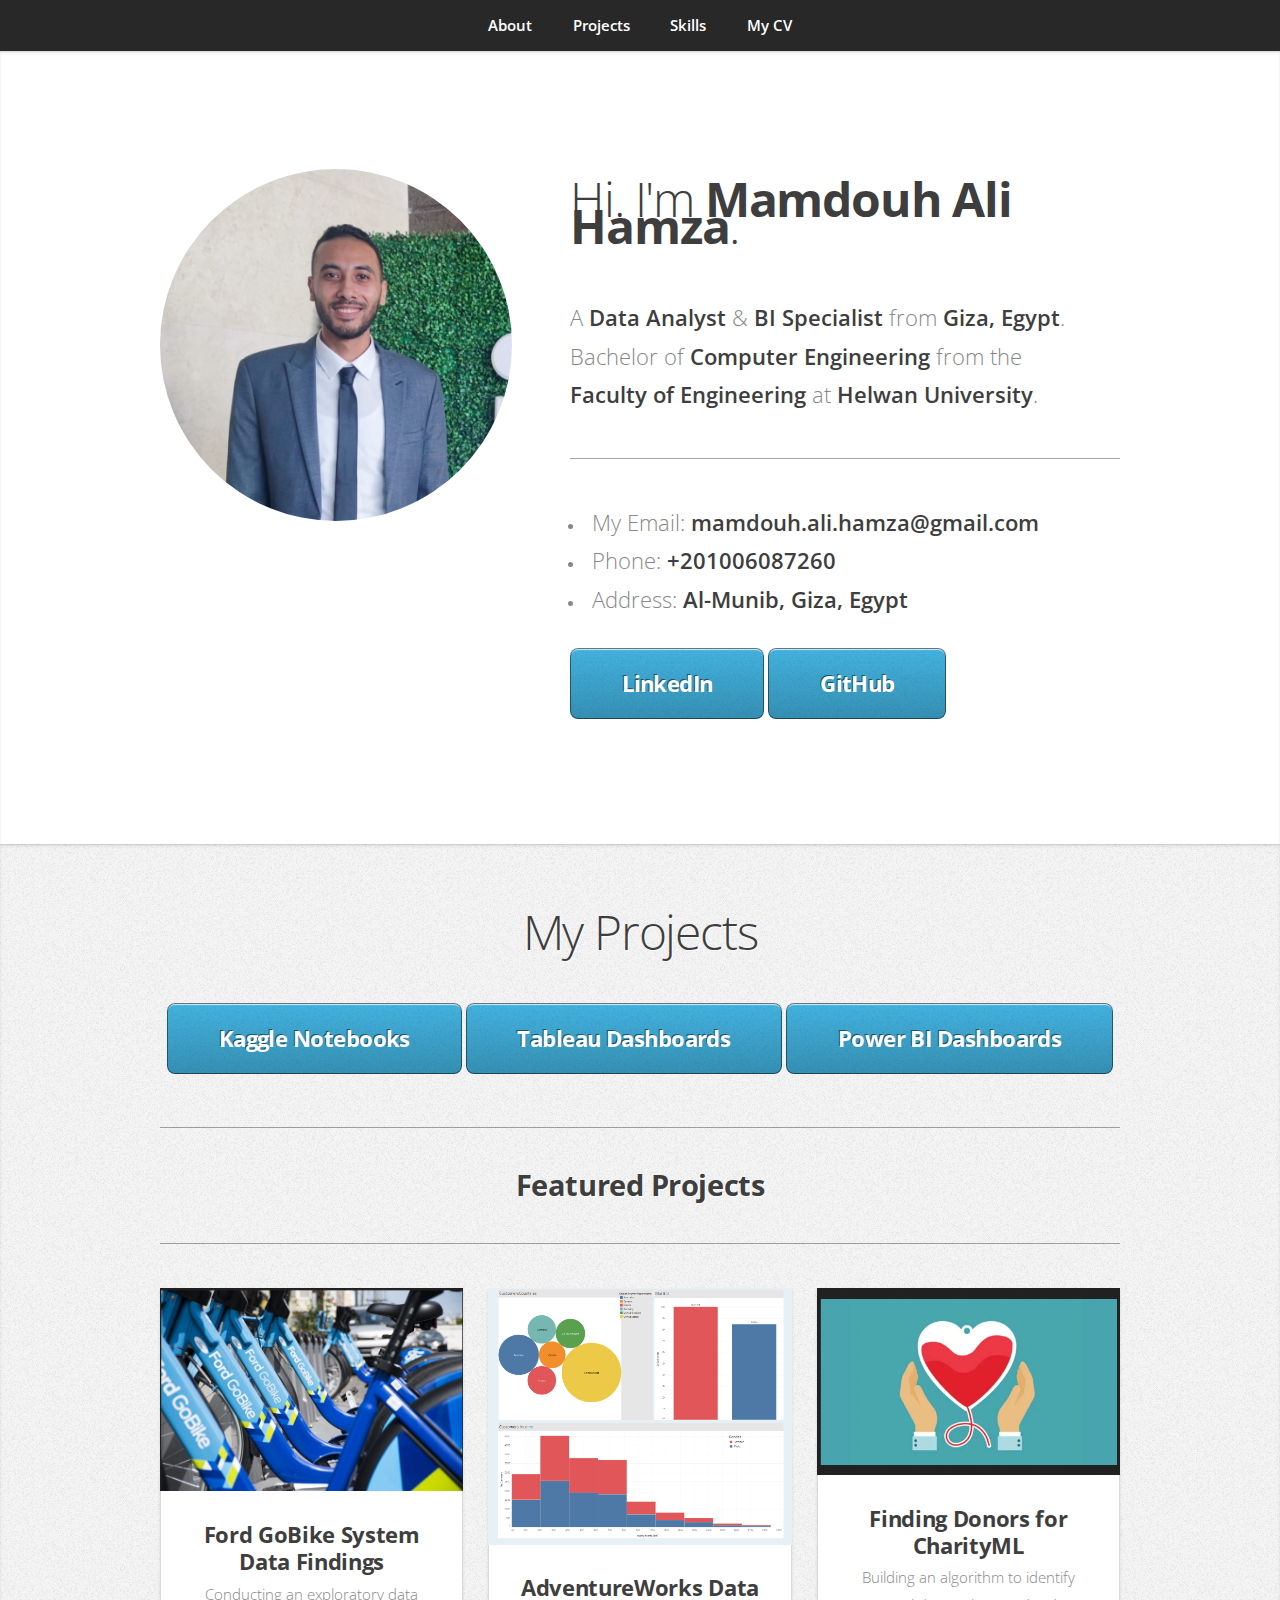
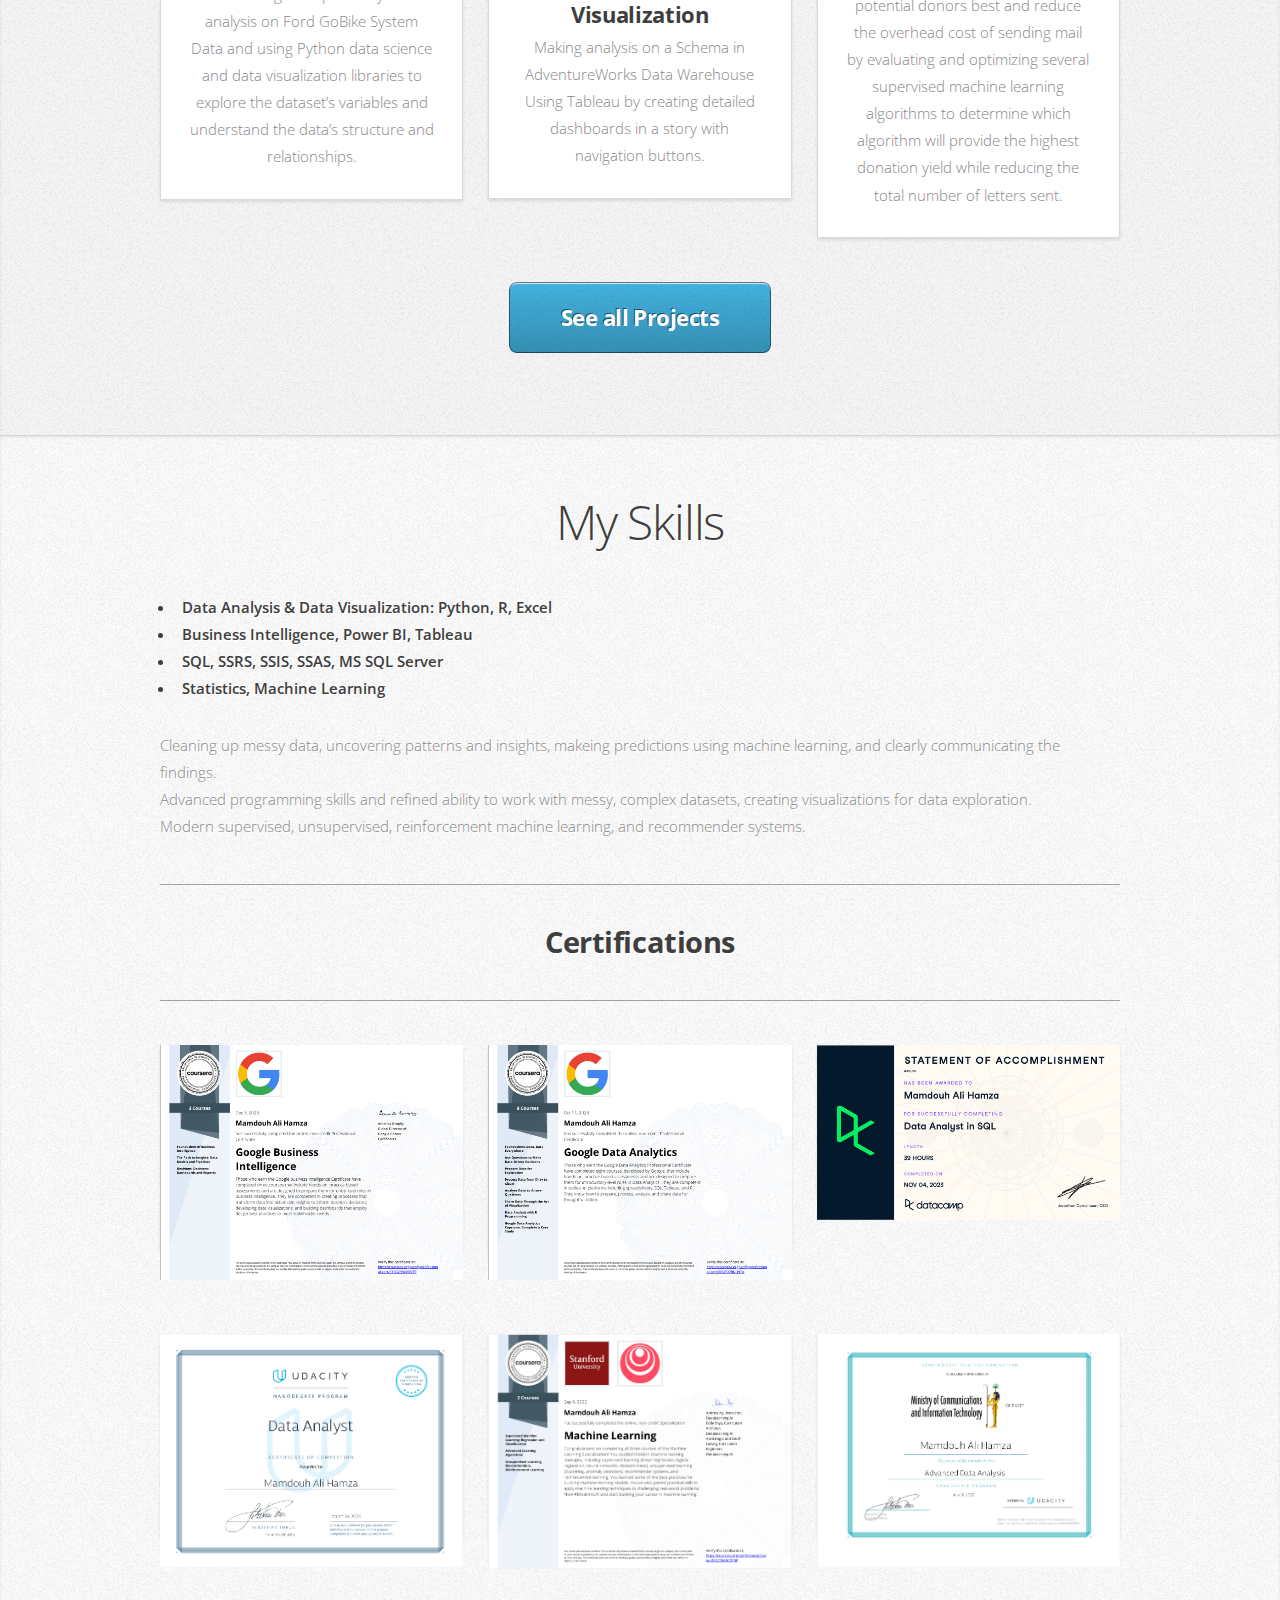
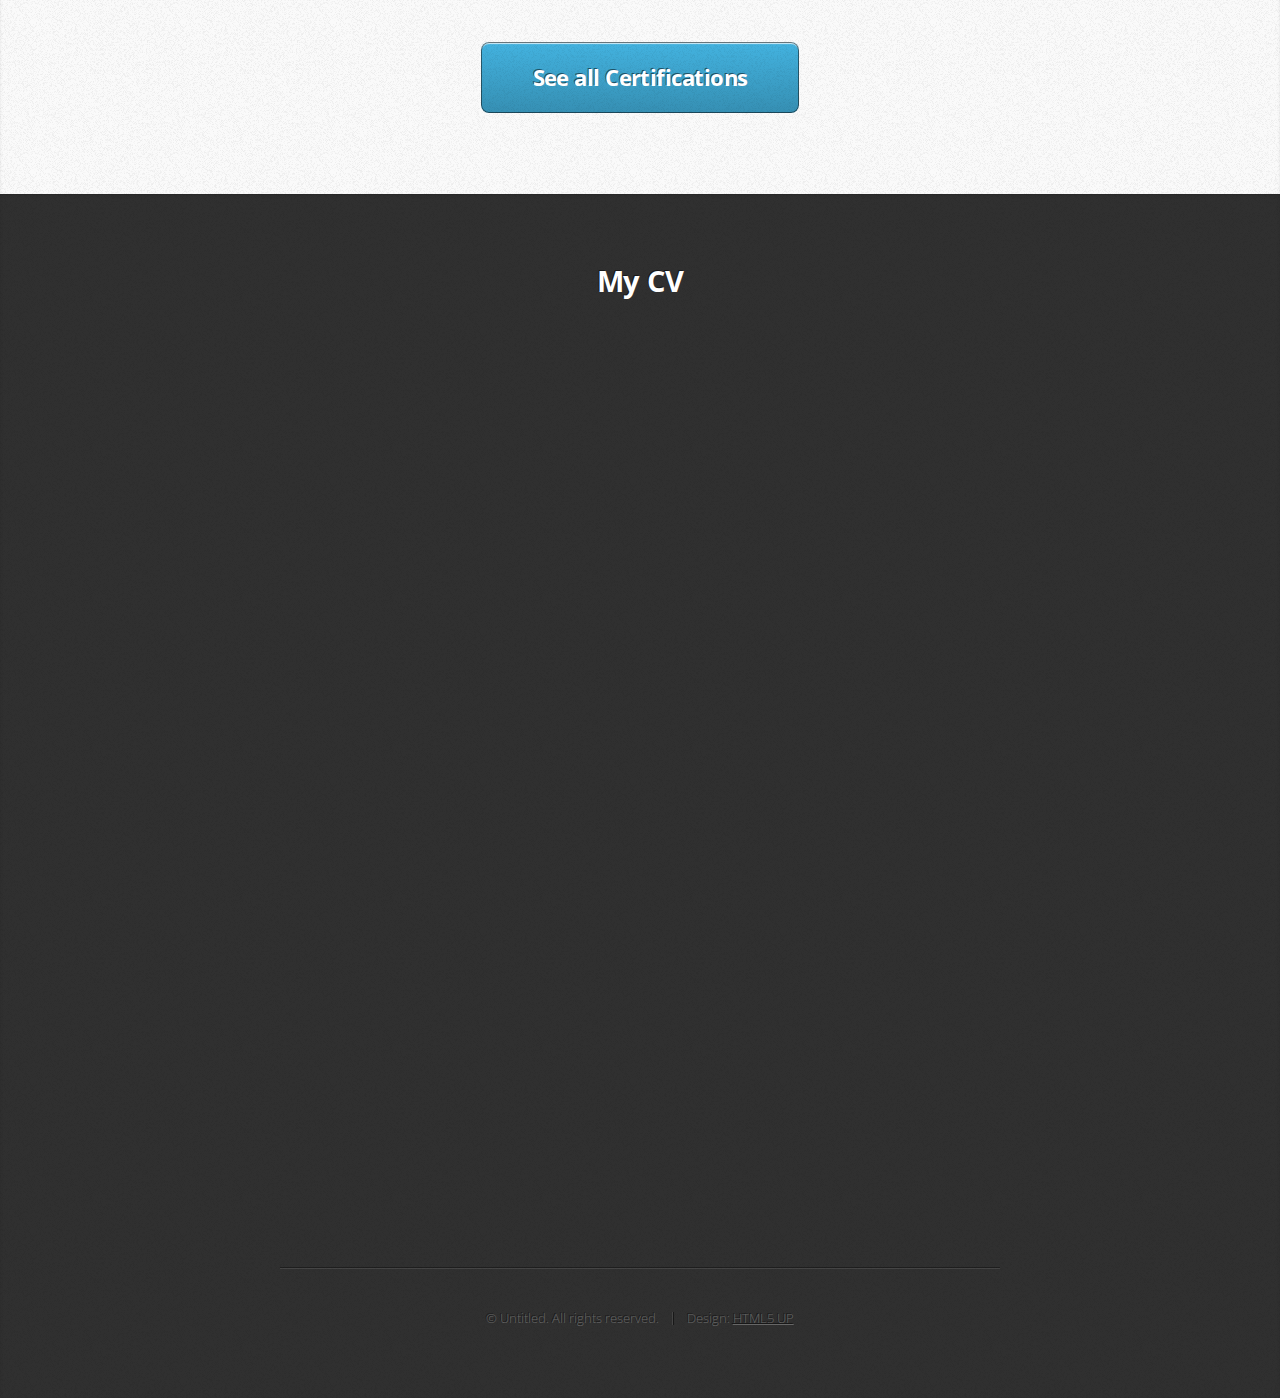
<file: index.html>
<!DOCTYPE HTML>
<!--
	Miniport by HTML5 UP
	html5up.net | @ajlkn
	Free for personal and commercial use under the CCA 3.0 license (html5up.net/license)
-->
<html>
	<head>
		<title>Mamdouh's Portfolio</title>
		<meta charset="utf-8" />
		<meta name="viewport" content="width=device-width, initial-scale=1, user-scalable=no" />
		<link rel="stylesheet" href="assets/css/main.css" />
		<link rel="icon" type="image/jpg" href="images/p1.jpg"/>
	</head>

	<body class="is-preload">

		<!-- Nav -->
			<nav id="nav">
				<ul class="container">
					<li><a href="#top">About</a></li>
					<li><a href="#portfolio">Projects</a></li>
					<li><a href="#work">Skills</a></li>
					<li><a href="#contact">My CV</a></li>							
				</ul>				
			</nav>

		<!-- Home -->
			<article id="top" class="wrapper style1">
				<div class="container">
					<div class="row">
						<div class="col-4 col-5-large col-12-medium">
							<span class="image fit"><img src="images/profile image2.jpg" alt="" /></span>
						</div>
						<div class="col-8 col-7-large col-12-medium">
							<header>
								<h1>Hi. I'm <strong>Mamdouh Ali Hamza</strong>.</h1>
							</header>
							<p>A <strong>Data Analyst</strong> & <strong>BI Specialist</strong> from <strong>Giza, Egypt</strong>.</br>
								Bachelor of <strong>Computer Engineering</strong> from the </br><strong>Faculty of Engineering</strong> at <strong>Helwan University</strong>.								
							</p>

							<hr />
							
							<ul id="cont">
								<li><p>My Email: <strong>mamdouh.ali.hamza@gmail.com</strong></p></li>
								<li><p>Phone: <strong>+201006087260</strong></p></li>
								<li><p>Address: <strong>Al-Munib, Giza, Egypt</strong></p></li>
								
														
							</ul>
							<a href="https://www.linkedin.com/in/mamdouh-ali-hamza/"  target="_blank"  class="button large scrolly">LinkedIn</a>
							<a href="https://github.com/mamdouh-ali-hamza"  target="_blank"  class="button large scrolly">GitHub</a>
						</div>
					</div>
				</div>
			</article>

		

		<!-- Portfolio -->
			<article id="portfolio" class="wrapper style3">
				<div class="container">
					<header>
						<h1>My Projects</h1>						
					</header>
					<div>
						<a href="https://www.kaggle.com/mamdouhalihamza/code"  target="_blank"  class="button large scrolly">Kaggle Notebooks</a>
						<a href="https://public.tableau.com/app/profile/mamdouh.ali.hamza/vizzes"  target="_blank"  class="button large scrolly">Tableau Dashboards</a>
						<a href="https://www.novypro.com/profile_projects/mamdouh-ali-hamza"  target="_blank"  class="button large scrolly">Power BI Dashboards</a>
						
					</div>
					<hr />
					<h2>Featured Projects</h2>
					<hr />
					<div class="row">
						<div class="col-4 col-6-medium col-12-small">
							<article class="box style2">
								<a href="https://github.com/mamdouh-ali-hamza/Communicate-Data-Findings" target="_blank" class="image featured"><img src="images/Ford GoBike System Data Findings.png" alt="" /></a>
								<h3><a href="https://github.com/mamdouh-ali-hamza/Communicate-Data-Findings" target="_blank">Ford GoBike System Data Findings</a></h3>
								<p>Conducting an exploratory data analysis on Ford GoBike
									System Data and using Python data science and data visualization libraries to explore the dataset’s variables and
									understand the data’s structure and relationships.</p>
							</article>
						</div>
						<div class="col-4 col-6-medium col-12-small">
							<article class="box style2">
								<a href="https://public.tableau.com/app/profile/mamdouh.ali.hamza/viz/Book2_16753751103190/Story1" target="_blank" class="image featured"><img src="images/AdventureWorks Data Visualization.png" alt="" /></a>
								<h3><a href="https://public.tableau.com/app/profile/mamdouh.ali.hamza/viz/Book2_16753751103190/Story1" target="_blank">AdventureWorks Data Visualization</a></h3>
								<p>Making analysis on a Schema in AdventureWorks Data
									Warehouse Using Tableau by creating detailed dashboards in a story with navigation buttons.</p>
							</article>
						</div>
						<div class="col-4 col-6-medium col-12-small">
							<article class="box style2">
								<a href="https://github.com/mamdouh-ali-hamza/Finding-Donors-for-CharityML-Project" target="_blank" class="image featured"><img src="images/Finding Donors for CharityML.png" alt="" /></a>
								<h3><a href="https://github.com/mamdouh-ali-hamza/Finding-Donors-for-CharityML-Project" target="_blank">Finding Donors for CharityML</a></h3>
								<p>Building an algorithm to identify potential donors best and reduce the
									overhead cost of sending mail by evaluating and optimizing several supervised machine learning algorithms to
									determine which algorithm will provide the highest donation yield while reducing the total number of letters sent.</p>
							</article>
						</div>
					</div>
					<footer>
						<a href="https://github.com/mamdouh-ali-hamza?tab=repositories"  
						class="button large scrolly" target="_blank">See all Projects</a>
					</footer>
				</div>
			</article>




		<!-- Work -->
			<article id="work" class="wrapper style2">
				<div class="container">
					<header>
						<h1>My Skills</h1>				
					</header>
					<div id="skill">
						<strong>
							<ul>
								<li><p>Data Analysis & Data Visualization: Python, R, Excel</p></li>
								<li><p>Business Intelligence, Power BI, Tableau</p></li>
								<li><p>SQL, SSRS, SSIS, SSAS, MS SQL Server</p></li>
								<li><p>Statistics, Machine Learning</p></li>							
							</ul>
						</strong>
						
						<p>Cleaning up messy data, uncovering patterns and insights, makeing predictions using machine learning, and clearly communicating the findings.</p>
						<p>Advanced programming skills and refined ability to work with messy, complex datasets, creating visualizations for data exploration.</p>
						<p>Modern supervised, unsupervised, reinforcement machine learning, and recommender systems.</p>
						
					</div>
					<hr />
					<h2>Certifications</h2>
					<hr />
					<div class="row">

						<div class="col-4 col-6-medium col-12-small">
							<article class="box style2" style="padding-bottom: 0px;">
								<a href="https://drive.google.com/file/d/181SMWtIm8kpKnI1akkilrFQaTJUP_kkp/view?usp=drive_link" target="_blank" class="image featured">
									<img src="images/Google Business Intelligence Certification.png" alt="" />
								</a>
							</article>
						</div>

						<div class="col-4 col-6-medium col-12-small">
							<article class="box style2" style="padding-bottom: 0px;">
								<a href="https://drive.google.com/file/d/1xxnbK5LhkjlzbLBTbqf62CbPV-055qtx/view?usp=drive_link" target="_blank" class="image featured">
									<img src="images/Google Data Analytics Certification.png" alt="" />
								</a>
							</article>
						</div>

						<div class="col-4 col-6-medium col-12-small">
							<article class="box style2" style="padding-bottom: 0px;">
								<a href="https://drive.google.com/file/d/1cBojFKOWAKRNOKI6PN5NH738P_9FrIlI/view?usp=drive_link" target="_blank" class="image featured">
									<img src="images/Data Analyst in SQL Certifications.png" alt="" />
								</a>
							</article>
						</div>

						<div class="col-4 col-6-medium col-12-small">
							<article class="box style2" style="padding-bottom: 0px;">
								<a href="https://drive.google.com/file/d/1S9Xcy5bmBbv59PEqIxCChWexpm7GR9vy/view?usp=drive_link" target="_blank" class="image featured">
									<img src="images/Udacity Data Analyst Certification.png" alt="" />
								</a>
							</article>
						</div>

						<div class="col-4 col-6-medium col-12-small">
							<article class="box style2" style="padding-bottom: 0px;">
								<a href="https://drive.google.com/file/d/1Vat--yTwtfn2TX9H8g9BcizxZhfFlxr1/view?usp=drive_link" target="_blank" class="image featured">
									<img src="images/Machine Learning Specialization Coursera.png" alt="" />
								</a>
							</article>
						</div>

						<div class="col-4 col-6-medium col-12-small">
							<article class="box style2" style="padding-bottom: 0px;">
								<a href="https://drive.google.com/file/d/15C7IGUF0WuBG52IcskvsckMZM6DEGSHj/view?usp=drive_link" target="_blank" class="image featured">
									<img src="images/Advanced Data Analysis Certificate.png" alt="" />
								</a>
							</article>
						</div>

					</div>

					<footer>
						<a href="https://drive.google.com/drive/folders/1p9ym1HGi2XaCDdaKX_CUDYVNmpRXcltv?usp=sharing"  
						class="button large scrolly" target="_blank">See all Certifications</a>
					</footer>
				</div>
			</article>




		<!-- Contact -->
			<article id="contact" class="wrapper style4">
				<div class="container medium">
					<header>
						<h2>My CV</h2>
					</header>
					<div class="row">
						<!-- <div class="col-12">
							<ul class="social">
								<li><a href="https://www.linkedin.com/in/mamdouh-ali-hamza/" target="_blank" class="icon brands fa-linkedin-in"><span class="label">LinkedIn</span></a></li>
								<li><a href="https://github.com/mamdouh-ali-hamza" target="_blank" class="icon brands fa-github"><span class="label">Github</span></a></li>
								<li><a href="https://www.kaggle.com/mamdouhalihamza" target="_blank" class="icon brands fa-kaggle"><span class="label">Kaggle</span></a></li>
								<li><a href="https://mamdouh-ali-hamza.github.io/" target="_blank" class="icon brands fa-dribbble"><span class="label">Website</span></a></li>																							
							</ul>
							
						</div> -->
						<div class="col-12 col-4 col-6-medium col-12-small responsive-iframe-container">
							<iframe src="https://drive.google.com/file/d/1KyeKARijYK1q4yAAf-oAs0cbJxmeyKhV/preview" allowfullscreen></iframe>	
						</div>
					</div>

					<hr />

					<footer>
						<ul id="copyright">
							<li>&copy; Untitled. All rights reserved.</li><li>Design: <a href="http://html5up.net">HTML5 UP</a></li>
						</ul>
					</footer>
				</div>
			</article>

		<!-- Scripts -->
			<script src="assets/js/jquery.min.js"></script>
			<script src="assets/js/jquery.scrolly.min.js"></script>
			<script src="assets/js/browser.min.js"></script>
			<script src="assets/js/breakpoints.min.js"></script>
			<script src="assets/js/util.js"></script>
			<script src="assets/js/main.js"></script>

	</body>
</html>
</file>
<file: assets/css/main.css>
@import url("https://fonts.googleapis.com/css?family=Open+Sans:300,300italic,600,600italic,700");
@import url("fontawesome-all.min.css");

/*
	Miniport by HTML5 UP
	html5up.net | @ajlkn
	Free for personal and commercial use under the CCA 3.0 license (html5up.net/license)
*/

html, body, div, span, applet, object,
iframe, h1, h2, h3, h4, h5, h6, p, blockquote,
pre, a, abbr, acronym, address, big, cite,
code, del, dfn, em, img, ins, kbd, q, s, samp,
small, strike, strong, sub, sup, tt, var, b,
u, i, center, dl, dt, dd, ol, ul, li, fieldset,
form, label, legend, table, caption, tbody,
tfoot, thead, tr, th, td, article, aside,
canvas, details, embed, figure, figcaption,
footer, header, hgroup, menu, nav, output, ruby,
section, summary, time, mark, audio, video {
	margin: 0;
	padding: 0;
	border: 0;
	font-size: 100%;
	font: inherit;
	vertical-align: baseline;}

article, aside, details, figcaption, figure,
footer, header, hgroup, menu, nav, section {
	display: block;}

body {
	line-height: 1;
}

ol, ul {
	list-style: none;
}

blockquote, q {
	quotes: none;
}

	blockquote:before, blockquote:after, q:before, q:after {
		content: '';
		content: none;
	}

table {
	border-collapse: collapse;
	border-spacing: 0;
}

body {
	-webkit-text-size-adjust: none;
}

mark {
	background-color: transparent;
	color: inherit;
}

input::-moz-focus-inner {
	border: 0;
	padding: 0;
}

input, select, textarea {
	-moz-appearance: none;
	-webkit-appearance: none;
	-ms-appearance: none;
	appearance: none;
}

/* Basic */

	html {
		box-sizing: border-box;
	}

	*, *:before, *:after {
		box-sizing: inherit;
	}

	body {
		padding-top: 3.5em;
	}

		body.is-preload *, body.is-preload *:before, body.is-preload *:after {
			-moz-animation: none !important;
			-webkit-animation: none !important;
			-ms-animation: none !important;
			animation: none !important;
			-moz-transition: none !important;
			-webkit-transition: none !important;
			-ms-transition: none !important;
			transition: none !important;
		}

	body, input, textarea, select {
		font-family: 'Open Sans', sans-serif;
		line-height: 1.85em;
		color: #888;
		font-weight: 300;
		font-size: 13pt;
	}

	a {
		-moz-transition: color .2s ease-in-out;
		-webkit-transition: color .2s ease-in-out;
		-ms-transition: color .2s ease-in-out;
		transition: color .2s ease-in-out;
		color: #43B3E0;
		text-decoration: underline;
	}

		a:hover {
			color: #43bff0 !important;
		}

		a img {
			border: 0;
		}

	b, strong {
		font-weight: 600;
		color: #3e3e3e;
	}

	i, em {
		font-style: italic;
	}

	sub {
		position: relative;
		top: 0.5em;
		font-size: 0.8em;
	}

	sup {
		position: relative;
		top: -0.5em;
		font-size: 0.8em;
	}

	blockquote {
		border-left: solid 0.75em #eee;
		padding: 1em 0 1em 1.5em;
		font-style: italic;
	}

	h1, h2, h3, h4, h5, h6 {
		color: #3e3e3e;
		margin: 0 0 0.75em 0;
	}

	h1 a, h2 a, h3 a, h4 a, h5 a, h6 a {
		text-decoration: none;
		color: inherit;
	}

	h2, h3, h4, h5, h6 {
		font-weight: 700;
	}

	h1 {
		font-size: 3.25em;
		letter-spacing: -0.025em;
		font-weight: 300;
	}

		h1 strong {
			font-weight: 700;
		}

	h2 {
		font-size: 2em;
		letter-spacing: -0.015em;
	}

	h3 {
		font-size: 1.5em;
		letter-spacing: -0.015em;
	}

	em, i {
		font-style: italic;
	}

	br.clear {
		clear: both;
	}

	hr {
		border: 0;
		border-top: solid 1px #444;
		border-top-color: rgba(0, 0, 0, 0.35);
		box-shadow: 0px 1px 0px 0px rgba(255, 255, 255, 0.1);
		height: 1px;
		margin: 3em 0;
	}

	p, ul, ol, dl, table {
		margin-bottom: 2em;
	}

	header {
		margin: 0 0 3em 0;
	}

		header > p {
			font-size: 1.25em;
			margin: 0;
		}

	footer {
		margin: 3em 0 0 0;
	}

		footer > p {
			font-size: 1.25em;
		}

/* Container */

	.container {
		margin: 0 auto;
		max-width: calc(100% - 50px);
		width: 1200px;
	}

		.container.medium {
			width: 900px;
		}

		@media screen and (max-width: 1680px) {

			.container {
				width: 1200px;
			}

				.container.medium {
					width: 900px;
				}

		}

		@media screen and (max-width: 1280px) {

			.container {
				width: 960px;
			}

				.container.medium {
					width: 720px;
				}

		}

		@media screen and (max-width: 980px) {

			.container {
				width: 100%;
			}

				.container.medium {
					width: 75%;
				}

		}

		@media screen and (max-width: 736px) {

			.container {
				width: 100%;
				max-width: calc(100% - 30px);
			}

				.container.medium {
					width: 100%;
				}

		}

/* Row */

	.row {
		display: flex;
		flex-wrap: wrap;
		box-sizing: border-box;
		align-items: stretch;
	}

		.row > * {
			box-sizing: border-box;
		}

		.row.gtr-uniform > * > :last-child {
			margin-bottom: 0;
		}

		.row.aln-left {
			justify-content: flex-start;
		}

		.row.aln-center {
			justify-content: center;
		}

		.row.aln-right {
			justify-content: flex-end;
		}

		.row.aln-top {
			align-items: flex-start;
		}

		.row.aln-middle {
			align-items: center;
		}

		.row.aln-bottom {
			align-items: flex-end;
		}

		.row > .imp {
			order: -1;
		}

		.row > .col-1 {
			width: 8.33333%;
		}

		.row > .off-1 {
			margin-left: 8.33333%;
		}

		.row > .col-2 {
			width: 16.66667%;
		}

		.row > .off-2 {
			margin-left: 16.66667%;
		}

		.row > .col-3 {
			width: 25%;
		}

		.row > .off-3 {
			margin-left: 25%;
		}

		.row > .col-4 {
			width: 33.33333%;
		}

		.row > .off-4 {
			margin-left: 33.33333%;
		}

		.row > .col-5 {
			width: 41.66667%;
		}

		.row > .off-5 {
			margin-left: 41.66667%;
		}

		.row > .col-6 {
			width: 50%;
		}

		.row > .off-6 {
			margin-left: 50%;
		}

		.row > .col-7 {
			width: 58.33333%;
		}

		.row > .off-7 {
			margin-left: 58.33333%;
		}

		.row > .col-8 {
			width: 66.66667%;
		}

		.row > .off-8 {
			margin-left: 66.66667%;
		}

		.row > .col-9 {
			width: 75%;
		}

		.row > .off-9 {
			margin-left: 75%;
		}

		.row > .col-10 {
			width: 83.33333%;
		}

		.row > .off-10 {
			margin-left: 83.33333%;
		}

		.row > .col-11 {
			width: 91.66667%;
		}

		.row > .off-11 {
			margin-left: 91.66667%;
		}

		.row > .col-12 {
			width: 100%;
		}

		.row > .off-12 {
			margin-left: 100%;
		}

		.row.gtr-0 {
			margin-top: 0px;
			margin-left: 0px;
		}

			.row.gtr-0 > * {
				padding: 0px 0 0 0px;
			}

			.row.gtr-0.gtr-uniform {
				margin-top: 0px;
			}

				.row.gtr-0.gtr-uniform > * {
					padding-top: 0px;
				}

		.row.gtr-25 {
			margin-top: -6.25px;
			margin-left: -6.25px;
		}

			.row.gtr-25 > * {
				padding: 6.25px 0 0 6.25px;
			}

			.row.gtr-25.gtr-uniform {
				margin-top: -6.25px;
			}

				.row.gtr-25.gtr-uniform > * {
					padding-top: 6.25px;
				}

		.row.gtr-50 {
			margin-top: -12.5px;
			margin-left: -12.5px;
		}

			.row.gtr-50 > * {
				padding: 12.5px 0 0 12.5px;
			}

			.row.gtr-50.gtr-uniform {
				margin-top: -12.5px;
			}

				.row.gtr-50.gtr-uniform > * {
					padding-top: 12.5px;
				}

		.row {
			margin-top: -25px;
			margin-left: -25px;
		}

			.row > * {
				padding: 25px 0 0 25px;
			}

			.row.gtr-uniform {
				margin-top: -25px;
			}

				.row.gtr-uniform > * {
					padding-top: 25px;
				}

		.row.gtr-150 {
			margin-top: -37.5px;
			margin-left: -37.5px;
		}

			.row.gtr-150 > * {
				padding: 37.5px 0 0 37.5px;
			}

			.row.gtr-150.gtr-uniform {
				margin-top: -37.5px;
			}

				.row.gtr-150.gtr-uniform > * {
					padding-top: 37.5px;
				}

		.row.gtr-200 {
			margin-top: -50px;
			margin-left: -50px;
		}

			.row.gtr-200 > * {
				padding: 50px 0 0 50px;
			}

			.row.gtr-200.gtr-uniform {
				margin-top: -50px;
			}

				.row.gtr-200.gtr-uniform > * {
					padding-top: 50px;
				}

		@media screen and (max-width: 1680px) {

			.row {
				display: flex;
				flex-wrap: wrap;
				box-sizing: border-box;
				align-items: stretch;
			}

				.row > * {
					box-sizing: border-box;
				}

				.row.gtr-uniform > * > :last-child {
					margin-bottom: 0;
				}

				.row.aln-left {
					justify-content: flex-start;
				}

				.row.aln-center {
					justify-content: center;
				}

				.row.aln-right {
					justify-content: flex-end;
				}

				.row.aln-top {
					align-items: flex-start;
				}

				.row.aln-middle {
					align-items: center;
				}

				.row.aln-bottom {
					align-items: flex-end;
				}

				.row > .imp-xlarge {
					order: -1;
				}

				.row > .col-1-xlarge {
					width: 8.33333%;
				}

				.row > .off-1-xlarge {
					margin-left: 8.33333%;
				}

				.row > .col-2-xlarge {
					width: 16.66667%;
				}

				.row > .off-2-xlarge {
					margin-left: 16.66667%;
				}

				.row > .col-3-xlarge {
					width: 25%;
				}

				.row > .off-3-xlarge {
					margin-left: 25%;
				}

				.row > .col-4-xlarge {
					width: 33.33333%;
				}

				.row > .off-4-xlarge {
					margin-left: 33.33333%;
				}

				.row > .col-5-xlarge {
					width: 41.66667%;
				}

				.row > .off-5-xlarge {
					margin-left: 41.66667%;
				}

				.row > .col-6-xlarge {
					width: 50%;
				}

				.row > .off-6-xlarge {
					margin-left: 50%;
				}

				.row > .col-7-xlarge {
					width: 58.33333%;
				}

				.row > .off-7-xlarge {
					margin-left: 58.33333%;
				}

				.row > .col-8-xlarge {
					width: 66.66667%;
				}

				.row > .off-8-xlarge {
					margin-left: 66.66667%;
				}

				.row > .col-9-xlarge {
					width: 75%;
				}

				.row > .off-9-xlarge {
					margin-left: 75%;
				}

				.row > .col-10-xlarge {
					width: 83.33333%;
				}

				.row > .off-10-xlarge {
					margin-left: 83.33333%;
				}

				.row > .col-11-xlarge {
					width: 91.66667%;
				}

				.row > .off-11-xlarge {
					margin-left: 91.66667%;
				}

				.row > .col-12-xlarge {
					width: 100%;
				}

				.row > .off-12-xlarge {
					margin-left: 100%;
				}

				.row.gtr-0 {
					margin-top: 0px;
					margin-left: 0px;
				}

					.row.gtr-0 > * {
						padding: 0px 0 0 0px;
					}

					.row.gtr-0.gtr-uniform {
						margin-top: 0px;
					}

						.row.gtr-0.gtr-uniform > * {
							padding-top: 0px;
						}

				.row.gtr-25 {
					margin-top: -6.25px;
					margin-left: -6.25px;
				}

					.row.gtr-25 > * {
						padding: 6.25px 0 0 6.25px;
					}

					.row.gtr-25.gtr-uniform {
						margin-top: -6.25px;
					}

						.row.gtr-25.gtr-uniform > * {
							padding-top: 6.25px;
						}

				.row.gtr-50 {
					margin-top: -12.5px;
					margin-left: -12.5px;
				}

					.row.gtr-50 > * {
						padding: 12.5px 0 0 12.5px;
					}

					.row.gtr-50.gtr-uniform {
						margin-top: -12.5px;
					}

						.row.gtr-50.gtr-uniform > * {
							padding-top: 12.5px;
						}

				.row {
					margin-top: -25px;
					margin-left: -25px;
				}

					.row > * {
						padding: 25px 0 0 25px;
					}

					.row.gtr-uniform {
						margin-top: -25px;
					}

						.row.gtr-uniform > * {
							padding-top: 25px;
						}

				.row.gtr-150 {
					margin-top: -37.5px;
					margin-left: -37.5px;
				}

					.row.gtr-150 > * {
						padding: 37.5px 0 0 37.5px;
					}

					.row.gtr-150.gtr-uniform {
						margin-top: -37.5px;
					}

						.row.gtr-150.gtr-uniform > * {
							padding-top: 37.5px;
						}

				.row.gtr-200 {
					margin-top: -50px;
					margin-left: -50px;
				}

					.row.gtr-200 > * {
						padding: 50px 0 0 50px;
					}

					.row.gtr-200.gtr-uniform {
						margin-top: -50px;
					}

						.row.gtr-200.gtr-uniform > * {
							padding-top: 50px;
						}

		}

		@media screen and (max-width: 1280px) {

			.row {
				display: flex;
				flex-wrap: wrap;
				box-sizing: border-box;
				align-items: stretch;
			}

				.row > * {
					box-sizing: border-box;
				}

				.row.gtr-uniform > * > :last-child {
					margin-bottom: 0;
				}

				.row.aln-left {
					justify-content: flex-start;
				}

				.row.aln-center {
					justify-content: center;
				}

				.row.aln-right {
					justify-content: flex-end;
				}

				.row.aln-top {
					align-items: flex-start;
				}

				.row.aln-middle {
					align-items: center;
				}

				.row.aln-bottom {
					align-items: flex-end;
				}

				.row > .imp-large {
					order: -1;
				}

				.row > .col-1-large {
					width: 8.33333%;
				}

				.row > .off-1-large {
					margin-left: 8.33333%;
				}

				.row > .col-2-large {
					width: 16.66667%;
				}

				.row > .off-2-large {
					margin-left: 16.66667%;
				}

				.row > .col-3-large {
					width: 25%;
				}

				.row > .off-3-large {
					margin-left: 25%;
				}

				.row > .col-4-large {
					width: 33.33333%;
				}

				.row > .off-4-large {
					margin-left: 33.33333%;
				}

				.row > .col-5-large {
					width: 41.66667%;
				}

				.row > .off-5-large {
					margin-left: 41.66667%;
				}

				.row > .col-6-large {
					width: 50%;
				}

				.row > .off-6-large {
					margin-left: 50%;
				}

				.row > .col-7-large {
					width: 58.33333%;
				}

				.row > .off-7-large {
					margin-left: 58.33333%;
				}

				.row > .col-8-large {
					width: 66.66667%;
				}

				.row > .off-8-large {
					margin-left: 66.66667%;
				}

				.row > .col-9-large {
					width: 75%;
				}

				.row > .off-9-large {
					margin-left: 75%;
				}

				.row > .col-10-large {
					width: 83.33333%;
				}

				.row > .off-10-large {
					margin-left: 83.33333%;
				}

				.row > .col-11-large {
					width: 91.66667%;
				}

				.row > .off-11-large {
					margin-left: 91.66667%;
				}

				.row > .col-12-large {
					width: 100%;
				}

				.row > .off-12-large {
					margin-left: 100%;
				}

				.row.gtr-0 {
					margin-top: 0px;
					margin-left: 0px;
				}

					.row.gtr-0 > * {
						padding: 0px 0 0 0px;
					}

					.row.gtr-0.gtr-uniform {
						margin-top: 0px;
					}

						.row.gtr-0.gtr-uniform > * {
							padding-top: 0px;
						}

				.row.gtr-25 {
					margin-top: -6.25px;
					margin-left: -6.25px;
				}

					.row.gtr-25 > * {
						padding: 6.25px 0 0 6.25px;
					}

					.row.gtr-25.gtr-uniform {
						margin-top: -6.25px;
					}

						.row.gtr-25.gtr-uniform > * {
							padding-top: 6.25px;
						}

				.row.gtr-50 {
					margin-top: -12.5px;
					margin-left: -12.5px;
				}

					.row.gtr-50 > * {
						padding: 12.5px 0 0 12.5px;
					}

					.row.gtr-50.gtr-uniform {
						margin-top: -12.5px;
					}

						.row.gtr-50.gtr-uniform > * {
							padding-top: 12.5px;
						}

				.row {
					margin-top: -25px;
					margin-left: -25px;
				}

					.row > * {
						padding: 25px 0 0 25px;
					}

					.row.gtr-uniform {
						margin-top: -25px;
					}

						.row.gtr-uniform > * {
							padding-top: 25px;
						}

				.row.gtr-150 {
					margin-top: -37.5px;
					margin-left: -37.5px;
				}

					.row.gtr-150 > * {
						padding: 37.5px 0 0 37.5px;
					}

					.row.gtr-150.gtr-uniform {
						margin-top: -37.5px;
					}

						.row.gtr-150.gtr-uniform > * {
							padding-top: 37.5px;
						}

				.row.gtr-200 {
					margin-top: -50px;
					margin-left: -50px;
				}

					.row.gtr-200 > * {
						padding: 50px 0 0 50px;
					}

					.row.gtr-200.gtr-uniform {
						margin-top: -50px;
					}

						.row.gtr-200.gtr-uniform > * {
							padding-top: 50px;
						}

		}

		@media screen and (max-width: 980px) {

			.row {
				display: flex;
				flex-wrap: wrap;
				box-sizing: border-box;
				align-items: stretch;
			}

				.row > * {
					box-sizing: border-box;
				}

				.row.gtr-uniform > * > :last-child {
					margin-bottom: 0;
				}

				.row.aln-left {
					justify-content: flex-start;
				}

				.row.aln-center {
					justify-content: center;
				}

				.row.aln-right {
					justify-content: flex-end;
				}

				.row.aln-top {
					align-items: flex-start;
				}

				.row.aln-middle {
					align-items: center;
				}

				.row.aln-bottom {
					align-items: flex-end;
				}

				.row > .imp-medium {
					order: -1;
				}

				.row > .col-1-medium {
					width: 8.33333%;
				}

				.row > .off-1-medium {
					margin-left: 8.33333%;
				}

				.row > .col-2-medium {
					width: 16.66667%;
				}

				.row > .off-2-medium {
					margin-left: 16.66667%;
				}

				.row > .col-3-medium {
					width: 25%;
				}

				.row > .off-3-medium {
					margin-left: 25%;
				}

				.row > .col-4-medium {
					width: 33.33333%;
				}

				.row > .off-4-medium {
					margin-left: 33.33333%;
				}

				.row > .col-5-medium {
					width: 41.66667%;
				}

				.row > .off-5-medium {
					margin-left: 41.66667%;
				}

				.row > .col-6-medium {
					width: 50%;
				}

				.row > .off-6-medium {
					margin-left: 50%;
				}

				.row > .col-7-medium {
					width: 58.33333%;
				}

				.row > .off-7-medium {
					margin-left: 58.33333%;
				}

				.row > .col-8-medium {
					width: 66.66667%;
				}

				.row > .off-8-medium {
					margin-left: 66.66667%;
				}

				.row > .col-9-medium {
					width: 75%;
				}

				.row > .off-9-medium {
					margin-left: 75%;
				}

				.row > .col-10-medium {
					width: 83.33333%;
				}

				.row > .off-10-medium {
					margin-left: 83.33333%;
				}

				.row > .col-11-medium {
					width: 91.66667%;
				}

				.row > .off-11-medium {
					margin-left: 91.66667%;
				}

				.row > .col-12-medium {
					width: 100%;
				}

				.row > .off-12-medium {
					margin-left: 100%;
				}

				.row.gtr-0 {
					margin-top: 0px;
					margin-left: 0px;
				}

					.row.gtr-0 > * {
						padding: 0px 0 0 0px;
					}

					.row.gtr-0.gtr-uniform {
						margin-top: 0px;
					}

						.row.gtr-0.gtr-uniform > * {
							padding-top: 0px;
						}

				.row.gtr-25 {
					margin-top: -6.25px;
					margin-left: -6.25px;
				}

					.row.gtr-25 > * {
						padding: 6.25px 0 0 6.25px;
					}

					.row.gtr-25.gtr-uniform {
						margin-top: -6.25px;
					}

						.row.gtr-25.gtr-uniform > * {
							padding-top: 6.25px;
						}

				.row.gtr-50 {
					margin-top: -12.5px;
					margin-left: -12.5px;
				}

					.row.gtr-50 > * {
						padding: 12.5px 0 0 12.5px;
					}

					.row.gtr-50.gtr-uniform {
						margin-top: -12.5px;
					}

						.row.gtr-50.gtr-uniform > * {
							padding-top: 12.5px;
						}

				.row {
					margin-top: -25px;
					margin-left: -25px;
				}

					.row > * {
						padding: 25px 0 0 25px;
					}

					.row.gtr-uniform {
						margin-top: -25px;
					}

						.row.gtr-uniform > * {
							padding-top: 25px;
						}

				.row.gtr-150 {
					margin-top: -37.5px;
					margin-left: -37.5px;
				}

					.row.gtr-150 > * {
						padding: 37.5px 0 0 37.5px;
					}

					.row.gtr-150.gtr-uniform {
						margin-top: -37.5px;
					}

						.row.gtr-150.gtr-uniform > * {
							padding-top: 37.5px;
						}

				.row.gtr-200 {
					margin-top: -50px;
					margin-left: -50px;
				}

					.row.gtr-200 > * {
						padding: 50px 0 0 50px;
					}

					.row.gtr-200.gtr-uniform {
						margin-top: -50px;
					}

						.row.gtr-200.gtr-uniform > * {
							padding-top: 50px;
						}

		}

		@media screen and (max-width: 736px) {

			.row {
				display: flex;
				flex-wrap: wrap;
				box-sizing: border-box;
				align-items: stretch;
			}

				.row > * {
					box-sizing: border-box;
				}

				.row.gtr-uniform > * > :last-child {
					margin-bottom: 0;
				}

				.row.aln-left {
					justify-content: flex-start;
				}

				.row.aln-center {
					justify-content: center;
				}

				.row.aln-right {
					justify-content: flex-end;
				}

				.row.aln-top {
					align-items: flex-start;
				}

				.row.aln-middle {
					align-items: center;
				}

				.row.aln-bottom {
					align-items: flex-end;
				}

				.row > .imp-small {
					order: -1;
				}

				.row > .col-1-small {
					width: 8.33333%;
				}

				.row > .off-1-small {
					margin-left: 8.33333%;
				}

				.row > .col-2-small {
					width: 16.66667%;
				}

				.row > .off-2-small {
					margin-left: 16.66667%;
				}

				.row > .col-3-small {
					width: 25%;
				}

				.row > .off-3-small {
					margin-left: 25%;
				}

				.row > .col-4-small {
					width: 33.33333%;
				}

				.row > .off-4-small {
					margin-left: 33.33333%;
				}

				.row > .col-5-small {
					width: 41.66667%;
				}

				.row > .off-5-small {
					margin-left: 41.66667%;
				}

				.row > .col-6-small {
					width: 50%;
				}

				.row > .off-6-small {
					margin-left: 50%;
				}

				.row > .col-7-small {
					width: 58.33333%;
				}

				.row > .off-7-small {
					margin-left: 58.33333%;
				}

				.row > .col-8-small {
					width: 66.66667%;
				}

				.row > .off-8-small {
					margin-left: 66.66667%;
				}

				.row > .col-9-small {
					width: 75%;
				}

				.row > .off-9-small {
					margin-left: 75%;
				}

				.row > .col-10-small {
					width: 83.33333%;
				}

				.row > .off-10-small {
					margin-left: 83.33333%;
				}

				.row > .col-11-small {
					width: 91.66667%;
				}

				.row > .off-11-small {
					margin-left: 91.66667%;
				}

				.row > .col-12-small {
					width: 100%;
				}

				.row > .off-12-small {
					margin-left: 100%;
				}

				.row.gtr-0 {
					margin-top: 0px;
					margin-left: 0px;
				}

					.row.gtr-0 > * {
						padding: 0px 0 0 0px;
					}

					.row.gtr-0.gtr-uniform {
						margin-top: 0px;
					}

						.row.gtr-0.gtr-uniform > * {
							padding-top: 0px;
						}

				.row.gtr-25 {
					margin-top: -3.75px;
					margin-left: -3.75px;
				}

					.row.gtr-25 > * {
						padding: 3.75px 0 0 3.75px;
					}

					.row.gtr-25.gtr-uniform {
						margin-top: -3.75px;
					}

						.row.gtr-25.gtr-uniform > * {
							padding-top: 3.75px;
						}

				.row.gtr-50 {
					margin-top: -7.5px;
					margin-left: -7.5px;
				}

					.row.gtr-50 > * {
						padding: 7.5px 0 0 7.5px;
					}

					.row.gtr-50.gtr-uniform {
						margin-top: -7.5px;
					}

						.row.gtr-50.gtr-uniform > * {
							padding-top: 7.5px;
						}

				.row {
					margin-top: -15px;
					margin-left: -15px;
				}

					.row > * {
						padding: 15px 0 0 15px;
					}

					.row.gtr-uniform {
						margin-top: -15px;
					}

						.row.gtr-uniform > * {
							padding-top: 15px;
						}

				.row.gtr-150 {
					margin-top: -22.5px;
					margin-left: -22.5px;
				}

					.row.gtr-150 > * {
						padding: 22.5px 0 0 22.5px;
					}

					.row.gtr-150.gtr-uniform {
						margin-top: -22.5px;
					}

						.row.gtr-150.gtr-uniform > * {
							padding-top: 22.5px;
						}

				.row.gtr-200 {
					margin-top: -30px;
					margin-left: -30px;
				}

					.row.gtr-200 > * {
						padding: 30px 0 0 30px;
					}

					.row.gtr-200.gtr-uniform {
						margin-top: -30px;
					}

						.row.gtr-200.gtr-uniform > * {
							padding-top: 30px;
						}

		}

/* Form */

	form label {
		color: #3e3e3e;
		font-weight: 700;
		display: block;
		margin: 0 0 0.5em 0;
	}

	form input[type=text],
	form input[type=email],
	form input[type=password],
	form select,
	form textarea {
		-moz-transition: background .2s ease-in-out, box-shadow .2s ease-in-out;
		-webkit-transition: background .2s ease-in-out, box-shadow .2s ease-in-out;
		-ms-transition: background .2s ease-in-out, box-shadow .2s ease-in-out;
		transition: background .2s ease-in-out, box-shadow .2s ease-in-out;
		-webkit-appearance: none;
		display: block;
		border: 0;
		padding: 0.75em;
		font-size: 1em;
		border-radius: 8px;
		border: solid 1px #ddd;
		background: #fff;
		color: #bbb;
		box-shadow: inset 0px 2px 3px 1px rgba(0, 0, 0, 0.05), 0px 1px 0px 0px rgba(255, 255, 255, 0.025);
		width: 100%;
	}

		form input[type=text]:focus,
		form input[type=email]:focus,
		form input[type=password]:focus,
		form select:focus,
		form textarea:focus {
			background: #fafafa;
			box-shadow: inset 0px 2px 5px 0px rgba(0, 0, 0, 0.05), 0px 1px 0px 0px rgba(255, 255, 255, 0.025), inset 0px 0px 2px 1px #43bff0;
		}

	form textarea {
		height: 15em;
	}

	form .actions:last-child {
		margin-bottom: 0;
	}

	form ::-webkit-input-placeholder {
		color: #555 !important;
	}

	form :-moz-placeholder {
		color: #555 !important;
	}

	form ::-moz-placeholder {
		color: #555 !important;
	}

	form :-ms-input-placeholder {
		color: #555 !important;
	}

	form ::-moz-focus-inner {
		border: 0;
	}

/* Tables */

	table {
		width: 100%;
	}

		table.default {
			width: 100%;
		}

			table.default tr {
				border-top: solid 1px #eee;
			}

				table.default tr:first-child {
					border-top: 0;
				}

			table.default td {
				padding: 0.5em 1em 0.5em 1em;
			}

			table.default th {
				text-align: left;
				padding: 0.5em 1em 0.5em 1em;
				font-weight: 600;
				margin: 0 0 1em 0;
			}

			table.default thead {
				background: #4f4f4f;
				color: #fff;
			}

/* Section/Article */

	section, article {
		margin-bottom: 3em;
	}

	section > :last-child,
	article > :last-child,
	section:last-child,
	article:last-child {
		margin-bottom: 0;
	}

/* Image */

	.image {
		display: inline-block;
		position: relative;
	}

		.image img {
			display: block;
			width: 100%;
		}

		.image.fit {
			display: block;
			width: 100%;
		}

		.image.featured {
			display: block;
			width: 100%;
			margin: 0 0 2em 0;
		}

		.image.left {
			float: left;
			margin: 0 2em 2em 0;
		}

		.image.centered {
			display: block;
			margin: 0 0 2em 0;
		}

			.image.centered img {
				margin: 0 auto;
				width: auto;
			}

/* Button */

	input[type="button"],
	input[type="submit"],
	input[type="reset"],
	button,
	.button {
		background-image: url("images/bg.png"), -moz-linear-gradient(top, rgba(0, 0, 0, 0), rgba(0, 0, 0, 0.2));
		background-image: url("images/bg.png"), -webkit-linear-gradient(top, rgba(0, 0, 0, 0), rgba(0, 0, 0, 0.2));
		background-image: url("images/bg.png"), -ms-linear-gradient(top, rgba(0, 0, 0, 0), rgba(0, 0, 0, 0.2));
		background-image: url("images/bg.png"), linear-gradient(top, rgba(0, 0, 0, 0), rgba(0, 0, 0, 0.2));
		-moz-transition: background-color .2s ease-in-out;
		-webkit-transition: background-color .2s ease-in-out;
		-ms-transition: background-color .2s ease-in-out;
		transition: background-color .2s ease-in-out;
		-webkit-appearance: none;
		position: relative;
		display: inline-block;
		color: #fff !important;
		text-decoration: none;
		font-weight: 700;
		border: 0;
		outline: 0;
		cursor: pointer;
		border-radius: 8px;
		text-shadow: -1px -1px 0.5px rgba(0, 0, 0, 0.5);
		overflow: hidden;
		box-shadow: inset 0px 0px 0px 1px rgba(0, 0, 0, 0.5), inset 0px 2px 1px 0px rgba(255, 255, 255, 0.75);
		background-color: #43B3E0;
		padding: 1em 2.35em 1em 2.35em;
		font-size: 1.1em;
		max-width: 24em;
	}

		input[type="button"]:hover,
		input[type="submit"]:hover,
		input[type="reset"]:hover,
		button:hover,
		.button:hover {
			background-color: #43bff0;
			color: #fff !important;
		}

		input[type="button"]:active,
		input[type="submit"]:active,
		input[type="reset"]:active,
		button:active,
		.button:active {
			background-color: #3BA8D3;
			top: 1px;
		}

		input[type="button"].large,
		input[type="submit"].large,
		input[type="reset"].large,
		button.large,
		.button.large {
			font-size: 1.5em;
			letter-spacing: -0.025em;
		}

		input[type="button"].alt,
		input[type="submit"].alt,
		input[type="reset"].alt,
		button.alt,
		.button.alt {
			background-color: #444;
			box-shadow: inset 0px 0px 0px 1px #242424, inset 0px 2px 1px 0px rgba(255, 255, 255, 0.2);
		}

			input[type="button"].alt:hover,
			input[type="submit"].alt:hover,
			input[type="reset"].alt:hover,
			button.alt:hover,
			.button.alt:hover {
				background-color: #4f4f4f;
				color: #fff !important;
			}

			input[type="button"].alt:active,
			input[type="submit"].alt:active,
			input[type="reset"].alt:active,
			button.alt:active,
			.button.alt:active {
				background-color: #3f3f3f;
			}

/* List */

	ul {
		list-style: disc;
		padding-left: 1em;
	}

		ul li {
			padding-left: 0.5em;
		}

	ol {
		list-style: decimal;
		padding-left: 1.25em;
	}

		ol li {
			padding-left: 0.25em;
		}

/* Social */

	ul.social {
		cursor: default;
		margin: 0;
		list-style: none;
		padding-left: 0;
	}

		ul.social li {
			position: relative;
			display: inline-block;
			margin: 0.25em;
			top: 0;
			padding-left: 0;
		}

			ul.social li a {
				-moz-transition: top .2s ease-in-out;
				-webkit-transition: top .2s ease-in-out;
				-ms-transition: top .2s ease-in-out;
				transition: top .2s ease-in-out;
				display: block;
				width: 48px;
				height: 48px;
				border-radius: 6px;
				top: 0;
				position: relative;
			}

				ul.social li a:before {
					background-image: url("images/bg.png"), -moz-linear-gradient(top, rgba(0, 0, 0, 0), rgba(0, 0, 0, 0.2));
					background-image: url("images/bg.png"), -webkit-linear-gradient(top, rgba(0, 0, 0, 0), rgba(0, 0, 0, 0.2));
					background-image: url("images/bg.png"), -ms-linear-gradient(top, rgba(0, 0, 0, 0), rgba(0, 0, 0, 0.2));
					background-image: url("images/bg.png"), linear-gradient(top, rgba(0, 0, 0, 0), rgba(0, 0, 0, 0.2));
					-moz-transition: background-color .2s ease-in-out;
					-webkit-transition: background-color .2s ease-in-out;
					-ms-transition: background-color .2s ease-in-out;
					transition: background-color .2s ease-in-out;
					background-color: #444;
					border-radius: 6px;
					box-shadow: inset 0px 0px 0px 1px #282828, inset 0px 2px 1px 0px rgba(255, 255, 255, 0.1);
					color: #2E2E2E !important;
					display: block;
					font-size: 26px;
					height: 48px;
					line-height: 48px;
					text-align: center;
					outline: 0;
					overflow: hidden;
					text-shadow: 1px 1px 0px rgba(255, 255, 255, 0.1);
					width: 48px;
				}

				ul.social li a.fa-twitter {
					background-color: #2DAAE4;
				}

				ul.social li a.fa-facebook-f {
					background-color: #3C5A98;
				}

				ul.social li a.fa-dribbble {
					background-color: #C4376B;
				}

				ul.social li a.fa-linkedin-in {
					background-color: #006599;
				}

				ul.social li a.fa-tumblr {
					background-color: #51718A;
				}

				ul.social li a.fa-google-plus {
					background-color: #DA2713;
				}

				ul.social li a.fa-github {
					background-color: #FAFAFA;
				}

				ul.social li a.fa-rss {
					background-color: #F2600B;
				}

				ul.social li a.fa-instagram {
					background-color: #E0D7C8;
				}

				ul.social li a.fa-foursquare {
					background-color: #39A3D4;
				}

				ul.social li a.fa-skype {
					background-color: #10BEF1;
				}

				ul.social li a.fa-soundcloud {
					background-color: #FE5419;
				}

				ul.social li a.fa-youtube {
					background-color: #BF2E25;
				}

				ul.social li a.fa-blogger {
					background-color: #FF6501;
				}

				ul.social li a.fa-flickr {
					background-color: #0062DB;
				}

				ul.social li a.fa-vimeo {
					background-color: #4C8AB0;
				}

				ul.social li a:hover {
					top: -5px;
				}

					ul.social li a:hover:before {
						background-color: transparent;
					}

/* Actions */

	ul.actions {
		list-style: none;
		padding-left: 0;
	}

		ul.actions li {
			display: inline-block;
			margin: 0 0 0 1em;
			padding-left: 0;
		}

			ul.actions li:first-child {
				margin-left: 0;
			}

/* Box */

	.box {
		background: #fff;
		box-shadow: inset 0px 0px 0px 1px rgba(0, 0, 0, 0.15), 0px 2px 3px 0px rgba(0, 0, 0, 0.1);
		text-align: center;
		padding: 2em;
	}

		.box.style1 {
			padding: 3em 2em 3.5em 2em;
		}

			.box.style1 h3 {
				margin-bottom: 0.5em;
			}

		.box.style2 h3 {
			margin-bottom: 0.25em;
		}

		.box.style2 .image {
			position: relative;
			left: 2em;
			top: 2em;
			margin: -4em 0 4em -4em;
			width: auto;
		}

/* Icons */

	.icon {
		text-decoration: none;
		text-decoration: none;
	}

		.icon:before {
			-moz-osx-font-smoothing: grayscale;
			-webkit-font-smoothing: antialiased;
			display: inline-block;
			font-style: normal;
			font-variant: normal;
			text-rendering: auto;
			line-height: 1;
			text-transform: none !important;
			font-family: 'Font Awesome 5 Free';
			font-weight: 400;
		}

		.icon:before {
			font-size: 1.25em;
		}

		.icon > .label {
			display: none;
		}

		.icon.solid:before {
			font-weight: 900;
		}

		.icon.brands:before {
			font-family: 'Font Awesome 5 Brands';
		}

		.icon.featured {
			color: #EA8A95;
			display: block;
			margin: 0 0 1.5em 0;
			cursor: default;
		}

			.icon.featured:before {
				font-size: 6em;
			}

/* Wrappers */

	.wrapper {
		background-image: url("images/bg.png");
		box-shadow: inset 0px 1px 0px 0px rgba(0, 0, 0, 0.05), inset 0px 2px 3px 0px rgba(0, 0, 0, 0.1);
		padding: 8em 0 8em 0;
		text-align: center;
	}

		.wrapper.style1 {
			background-image: none;
			background-color: #fff;
		}

		.wrapper.style2 {
			background-color: #fafafa;
			text-shadow: 1px 1px 0px #fff;
		}

		.wrapper.style3 {
			background-color: #f4f4f4;
			text-shadow: 1px 1px 0px #fff;
		}

		.wrapper.style4 {
			background-color: #303030;
			color: #999;
			text-shadow: -1px -1px 0px #181818;
		}

			.wrapper.style4 h1, .wrapper.style4 h2, .wrapper.style4 h3, .wrapper.style4 h4, .wrapper.style4 h5, .wrapper.style4 h6 {
				color: #fff;
			}

			.wrapper.style4 form input[type=text],
			.wrapper.style4 form input[type=password],
			.wrapper.style4 form select,
			.wrapper.style4 form textarea {
				border: none;
				background: #282828;
			}

				.wrapper.style4 form input[type=text]:focus,
				.wrapper.style4 form input[type=password]:focus,
				.wrapper.style4 form select:focus,
				.wrapper.style4 form textarea:focus {
					background: #252525;
				}

/* Nav */

	#nav {
		background-color: #282828;
		text-align: center;
		position: fixed;
		left: 0;
		top: 0;
		width: 100%;
		z-index: 10000;
		cursor: default;
		height: 3.5em;
		line-height: 3.5em;
	}

		#nav ul {
			margin-bottom: 0;
			list-style: none;
			padding-left: 0;
		}

		#nav li {
			display: inline-block;
			padding-left: 0;
		}

		#nav a {
			-moz-transition: background-color .2s ease-in-out;
			-webkit-transition: background-color .2s ease-in-out;
			-ms-transition: background-color .2s ease-in-out;
			transition: background-color .2s ease-in-out;
			position: relative;
			display: block;
			color: #fff;
			text-decoration: none;
			outline: 0;
			font-weight: 600;
			border-radius: 8px;
			color: #fff;
			height: auto;
			line-height: auto;
			padding: 0 1.25em;
		}

			#nav a:hover {
				color: #fff !important;
				background: #383838;
			}

			#nav a.active {
				background: #484848;
			}

				#nav a.active:before {
					content: '';
					display: block;
					position: absolute;
					bottom: -0.6em;
					left: 50%;
					margin-left: -0.75em;
					border-left: solid 0.75em transparent;
					border-right: solid 0.75em transparent;
					border-top: solid 0.6em #282828;
				}

/* Articles */

	body > article {
		margin-bottom: 0;
	}

	#top {
		padding: 3em 0 3em 0;
		text-align: left;
	}

		#top .image {
			border-radius: 100%;
			width: 20em;
			height: 20em;
			margin: 0;
		}

			#top .image img {
				border-radius: 100%;
			}

		#top h1 {
			margin-top: 0.35em;
		}

		#top p {
			font-size: 1.5em;
			line-height: 1.75em;
		}

			#top p a {
				color: inherit;
			}

	#contact footer {
		font-size: 0.9em;
	}

/* Copyright */

	#copyright {
		color: #666;
		font-size: 1em;
		line-height: 1em;
		list-style: none;
		padding-left: 0;
		margin-bottom: 0;
	}

		#copyright li {
			display: inline-block;
			border-left: solid 1px rgba(0, 0, 0, 0.5);
			box-shadow: -1px 0px 0px 0px rgba(255, 255, 255, 0.1);
			padding: 0 0 0 1em;
			margin: 0 0 0 1em;
		}

			#copyright li:first-child {
				border: 0;
				box-shadow: none;
				padding-left: 0;
				margin-left: 0;
			}

		#copyright a {
			-moz-transition: color .2s ease-in-out;
			-webkit-transition: color .2s ease-in-out;
			-ms-transition: color .2s ease-in-out;
			transition: color .2s ease-in-out;
			color: inherit;
		}

			#copyright a:hover {
				color: #777;
			}

/* Large */

	@media screen and (max-width: 1280px) {

		/* Basic */

			body {
				font-size: 11pt;
			}

			input, textarea, select {
				font-size: 11pt;
			}

			header {
				margin: 0 0 4em 0;
			}

		/* Wrappers */

			.wrapper {
				padding: 5em 0 5em 0;
				text-align: center;
			}

				.wrapper.style4 .row-special {
					margin: 2em 0 0 0;
					padding: 2em 0 2em 0;
				}

		/* Articles */

			#top {
				padding: 8em 0;
			}

				#top .image {
					width: 24em;
					height: 24em;
					margin: 0;
				}

	}

/* Medium */

	@media screen and (max-width: 980px) {

		/* Articles */

			#top {
				text-align: center;
				padding: 5em 0;
			}

				#top .image {
					margin: 0 auto 2em auto;
				}

	}

/* Small */

	@media screen and (max-width: 736px) {

		/* Basic */

			body {
				padding-top: 44px;
			}

			body, input, textarea, select {
				line-height: 1.75em;
				font-size: 10pt;
				letter-spacing: 0;
			}

			h1, h2, h3, h4, h5, h6 {
				font-size: 1.25em;
				margin: 0 0 0.4em 0;
			}

			h1 {
				font-size: 2.25em;
				line-height: 1.25em;
			}

			header {
				margin: 0 0 2em 0;
			}

				header > p {
					font-size: 1.25em;
				}

			footer {
				margin: 2.5em 0 0 0;
			}

				footer > p {
					font-size: 1.25em;
				}

			hr {
				margin: 1.5em 0 2em 0;
			}

		/* Section/Article */

			section, article {
				clear: both;
			}

		/* Button */

			input[type="button"],
			input[type="submit"],
			input[type="reset"],
			button,
			.button {
				text-align: center;
				font-size: 1.2em;
				width: 100%;
				padding: 1em 0 1em 0;
			}

				input[type="button"].large,
				input[type="submit"].large,
				input[type="reset"].large,
				button.large,
				.button.large {
					font-size: 1.2em;
					letter-spacing: 0;
				}

		/* Social */

			ul.social {
				padding: 1em 0.5em 0 0.5em;
			}

				ul.social li {
					margin: 0.5em 0.5em 0.5em 0.5em;
				}

					ul.social li a {
						top: 0 !important;
					}

						ul.social li a:before {
							background-color: transparent !important;
						}

		/* Actions */

			ul.actions {
				margin: 0;
			}

				ul.actions li {
					display: block;
					margin: 15px 0 0 0;
				}

					ul.actions li:first-child {
						margin-top: 0;
					}

		/* Box */

			.box {
				padding: 30px 20px 30px 20px;
				margin: 0 0 20px 0 !important;
			}

				.box h3 {
					margin-bottom: 0.25em;
				}

				.box .image.centered {
					margin-bottom: 1em;
				}

				.box .image.featured {
					position: relative;
					left: 20px;
					top: 20px;
					margin: -50px 0 50px -40px;
					width: auto;
				}

				.box.style1 {
					max-width: 32em;
					margin-left: auto !important;
					margin-right: auto !important;
				}

				.box.style2 {
					max-width: 32em;
					margin-left: auto !important;
					margin-right: auto !important;
				}

		/* Wrappers */

			.wrapper {
				padding: 3em 0;
				text-align: center;
			}

		/* Nav */

			#nav {
				height: 44px;
				line-height: 44px;
			}

				#nav a {
					padding: 0 0.75em;
					height: inherit;
					line-height: inherit;
					border-radius: 0;
				}

					#nav a:hover {
						background-color: transparent;
					}

		/* Articles */

			#top {
				padding: 3em 0;
			}

				#top .image {
					width: 15em;
					height: 15em;
					margin-bottom: 0;
				}

				#top p {
					font-size: 1em;
				}

			#contact footer {
				margin: 0;
			}

		/* Copyright */

			#copyright {
				font-size: 1em;
				margin: 0;
			}

				#copyright li {
					display: block;
					margin: 1em 0 0 0;
					padding: 0;
					box-shadow: none;
					border-left: 0;
				}

					#copyright li:first-child {
						margin-top: 0;
					}

	}




	#skill p{
		margin-bottom: 0em;
		text-align: left;
	}





	#cont p{
		margin-bottom: 0em;
	}


	iframe {
		aspect-ratio: 16/9;
		width: 100%;
	  }


	  .responsive-iframe-container {
		position: relative;
		overflow: hidden;
		width: 100%;
		padding-top: 120%; /* 16:9 Aspect Ratio (divide 9 by 16 = 0.5625) */
	  }
	  
	  .responsive-iframe-container iframe {
		position: absolute;
		top: 0;
		left: 0;
		width: 100%;
		height: 100%;
	  }




/* Add a class to highlight the active navbar item */
nav a.active {
    color: #ff8c00; /* Change the color for the active state */
}
</file>
